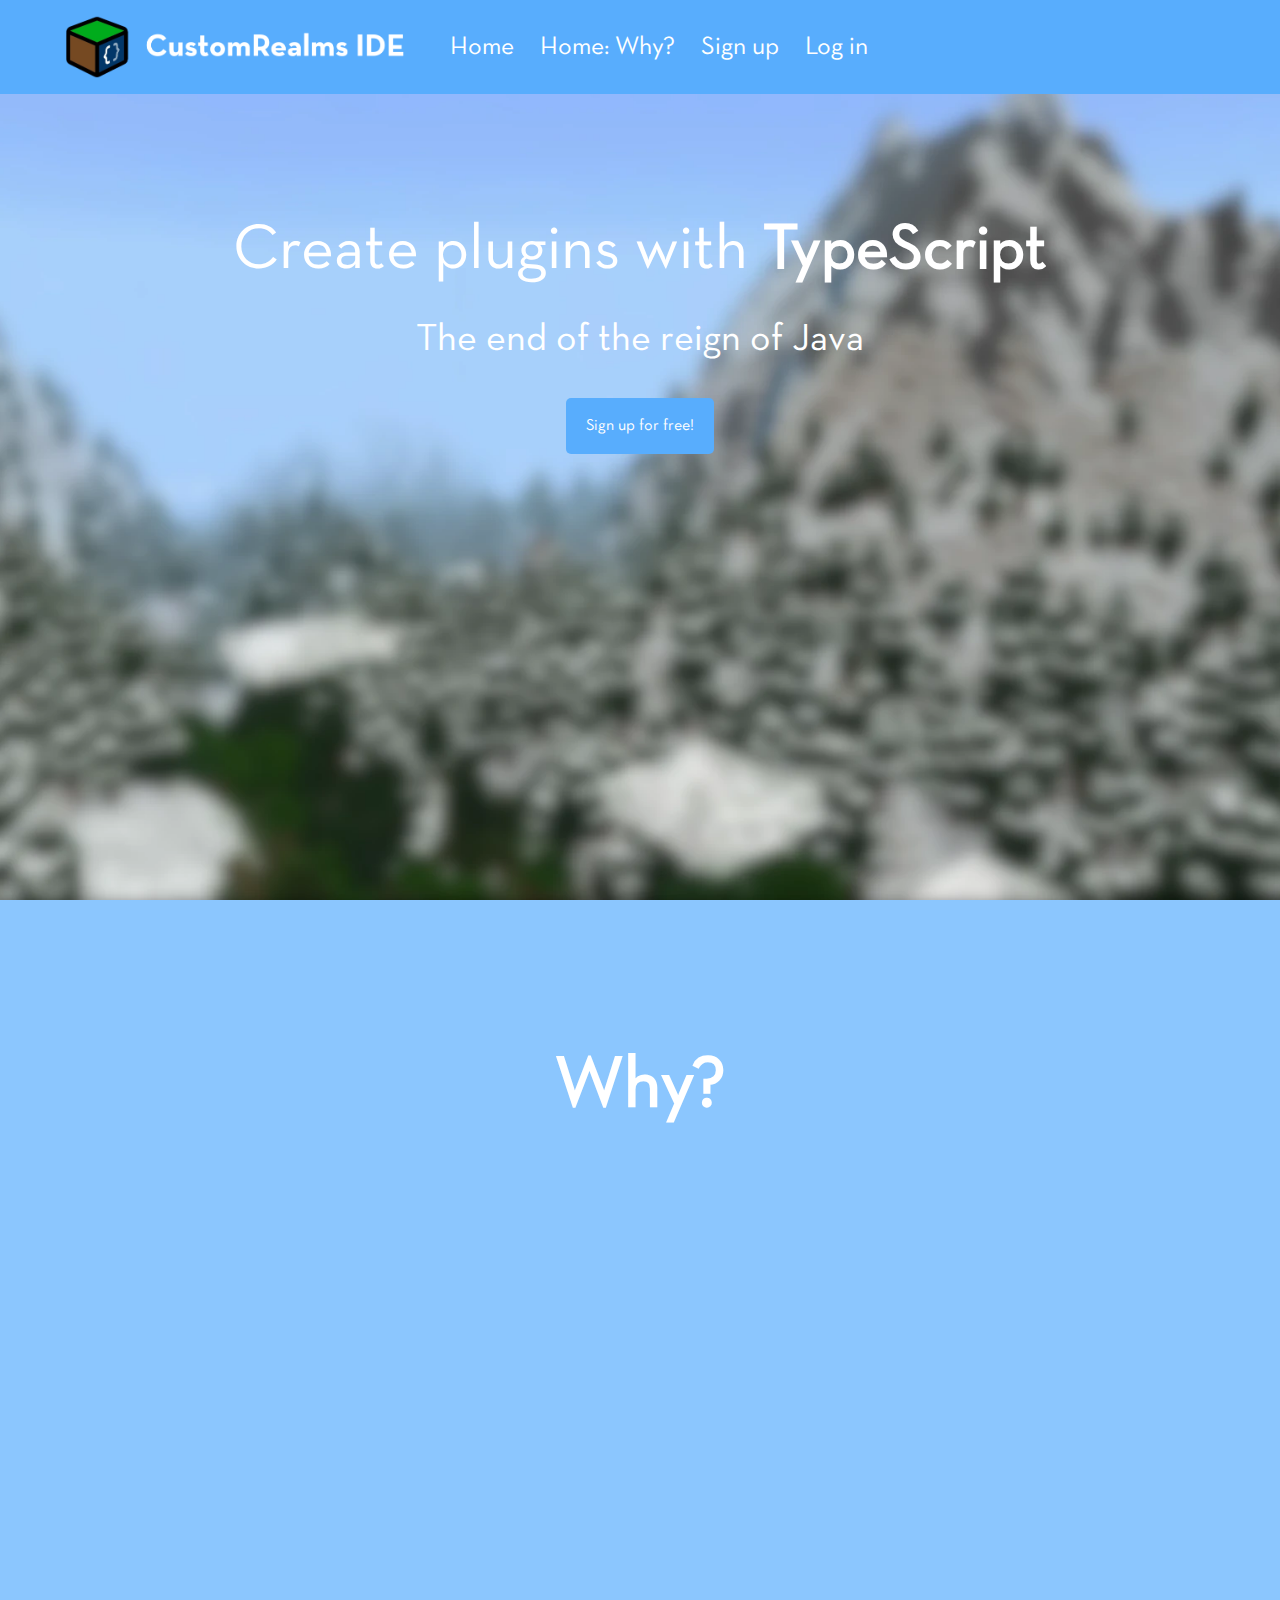
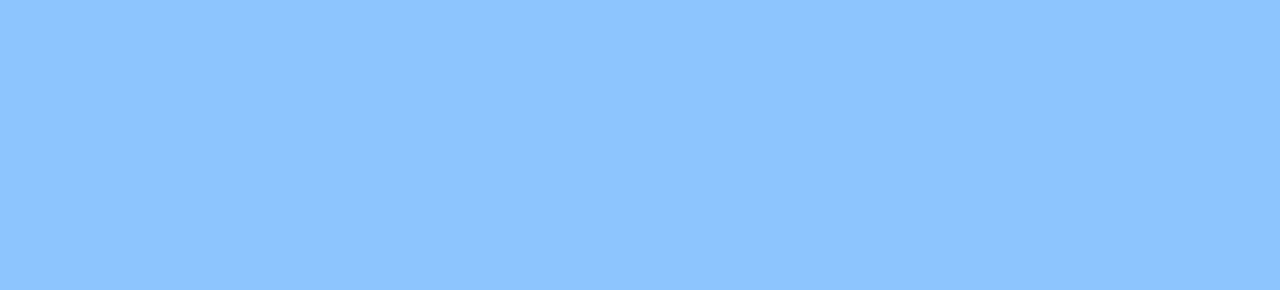
<file: index.html>
<!DOCTYPE html>
<html lang="en">
  <head>
    <meta charset="UTF-8" />
    <meta http-equiv="X-UA-Compatible" content="IE=edge" />
    <meta name="viewport" content="width=device-width, initial-scale=1.0" />
    <title>CustomRealms IDE</title>
    <link rel="stylesheet" href="/styles.css" />
  </head>
  <body>
    <div id="about">
      <p id="intro">Create plugins with <b>TypeScript</b></p>
      <p id="end">The end of the reign of Java</p>
      <a href="/signup" id="about-signup">Sign up for free!</a>
    </div>
    <img src="img/mountain.webp" alt="Mountain" id="aboutbg" />
    <div id="why">
      <h2>Why?</h2>
    </div>
    <script src="/script.js"></script>
  </body>
</html>
</file>
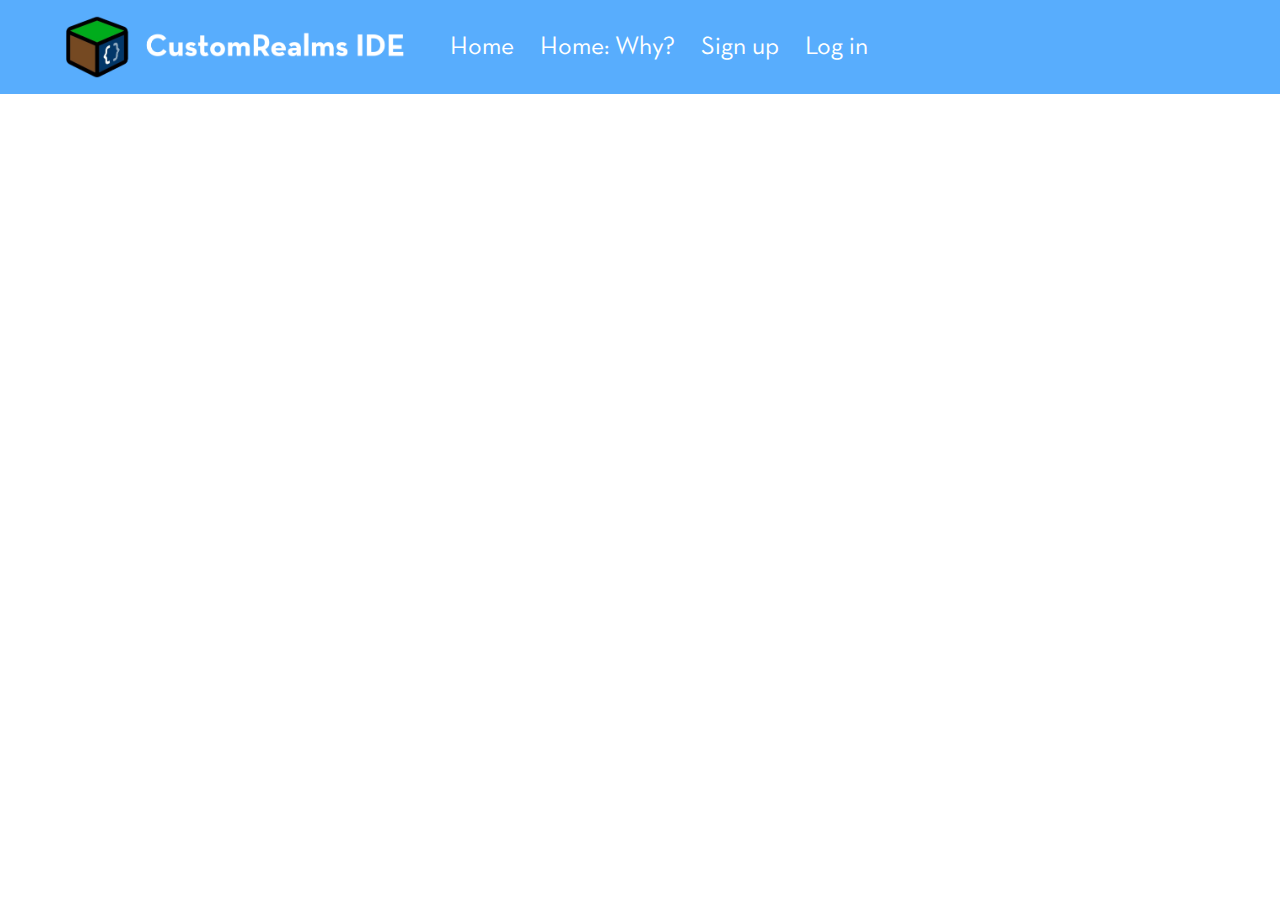
<file: login/index.html>
<!DOCTYPE html>
<html lang="en">
  <head>
    <meta charset="UTF-8" />
    <meta http-equiv="X-UA-Compatible" content="IE=edge" />
    <meta name="viewport" content="width=device-width, initial-scale=1.0" />
    <title>Log in</title>
    <link rel="stylesheet" href="/styles.css" />
  </head>
  <body>
    <script src="/script.js"></script>
  </body>
</html>
</file>
<file: styles.css>
@font-face {
  font-family: "Neutraface";
  src: url("fonts/Neutraface.otf");
}

* {
  font-family: Neutraface, sans;
  color: white;
}

body,
html {
  height: 100%;
  position: absolute;
  width: 100%;
  scroll-behavior: smooth;
}

div:not(#about) {
  background-color: #8bc6fe;
  height: 100vh;
}

div:not(#about):nth-child(odd) {
  background-color: #2695fd;
}

body,
nav ul {
  margin: 0;
}

#logo {
  width: 30%;
  vertical-align: middle;
}

#about {
  z-index: -1;
  text-align: center;
  width: 100%;
  height: 100%;
  position: absolute;
}

#aboutbg {
  width: 100%;
  position: absolute;
  top: 0;
  z-index: -100;
  height: 100%;
  object-fit: cover;
}

#intro {
  font-size: 5vmax;
  margin-top: 17vmax;
  margin-left: auto;
  margin-right: auto;
  margin-bottom: 0;
}

#end {
  font-size: 3vmax;
  margin-left: auto;
  margin-right: auto;
  margin-bottom: 60px;
}

#about-signup {
  padding: 20px;
  background-color: #58adfd;
  text-decoration: none;
  border-radius: 5px;
}

#why {
  transform: translateY(100vh);
  padding-top: 10vh;
  font-size: 300%;
  text-align: center;
}

nav {
  --padding: 5px;
  background-color: #58adfd;
  padding: var(--padding);
  width: calc(100% - var(--padding) * 2);
  font-size: 2vw;
  position: fixed;
  top: 0;
  z-index: 100;
}

nav li {
  display: inline;
  list-style: none;
  text-align: center;
  vertical-align: middle;
  margin: 10px;
  position: relative;
}

nav a {
  text-decoration: none;
}

nav a:hover {
  color: #ddd;
}
</file>
